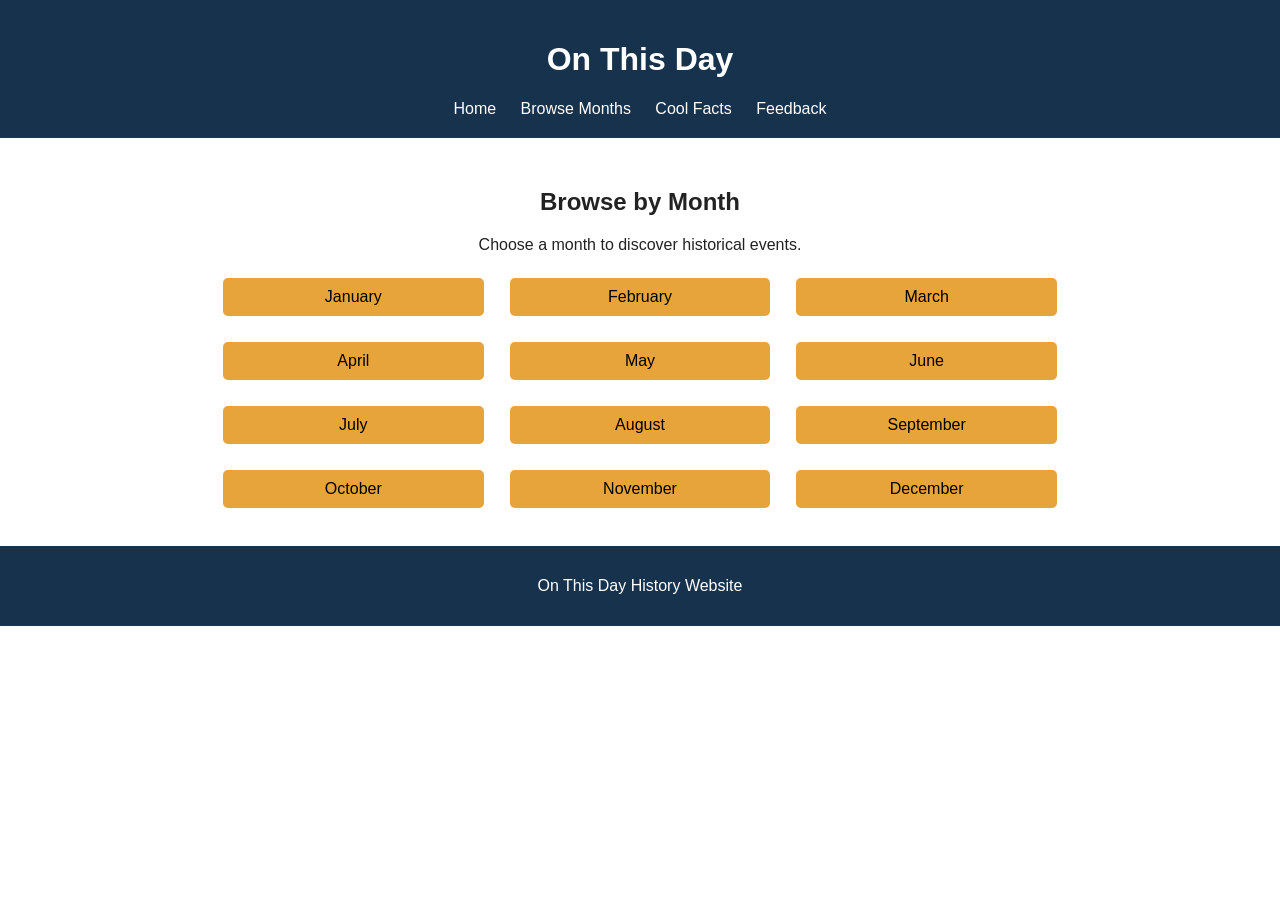
<file: months.html>
<! Author: James Cody Rice >
<!DOCTYPE html>
<html lang="en">
<head><!DOCTYPE html>
<html lang="en">
<head>
   <meta charset="UTF-8">
   <meta name="viewport" content="width=device-width, initial-scale=1.0">
   <title>On This Day | Browse Months</title>
   <link rel="stylesheet" href="styles.css">
</head>
<body>

   <header>
      <h1>On This Day</h1>
      <nav>
         <a href="index.html">Home</a>
         <a href="months.html">Browse Months</a>
         <a href="facts.html">Cool Facts</a>
         <a href="feedback.html">Feedback</a>
      </nav>
   </header>

   <main>
      <h2>Browse by Month</h2>
      <p>Choose a month to discover historical events.</p>

      <div class="month-grid">
         <button>January</button>
         <button>February</button>
         <button>March</button>
         <button>April</button>
         <button>May</button>
         <button>June</button>
         <button>July</button>
         <button>August</button>
         <button>September</button>
         <button>October</button>
         <button>November</button>
         <button>December</button>
      </div>
   </main>

   <footer>
      <p>On This Day History Website</p>
   </footer>

</body>
</html>
</file>
<file: styles.css>
body {
   margin: 0;
   font-family: Arial, sans-serif;
   background-colr: #F8F3E8;
   color: #222222;
}

header {
   background-color: #17324D;
   color: white;
   padding: 20px;
   text-align: center;
}

nav a {
   color: white;
   margin: 10px;
   text-decoration: none;
}

main {
   max-width: 850px;
   margin: auto;
   padding: 30px;
   text-align: center;
}

button {
   background-color: #E6A43A;
   border: none;
   border-radius: 5px;
   padding: 10px 16px;
   margin: 8px;
   font-size: 16px;
}

img {
   width: 300px;
   max-width: 100%;
   margin-top: 20px;
}

.month-grid {
   display: grid;
   grid-template-columns: repeat(3, 1fr);
   gap: 10px;
}

footer {
   background-color: #17324D;
   color: white;
   text-align: center;
   padding: 15px;
}
</file>
